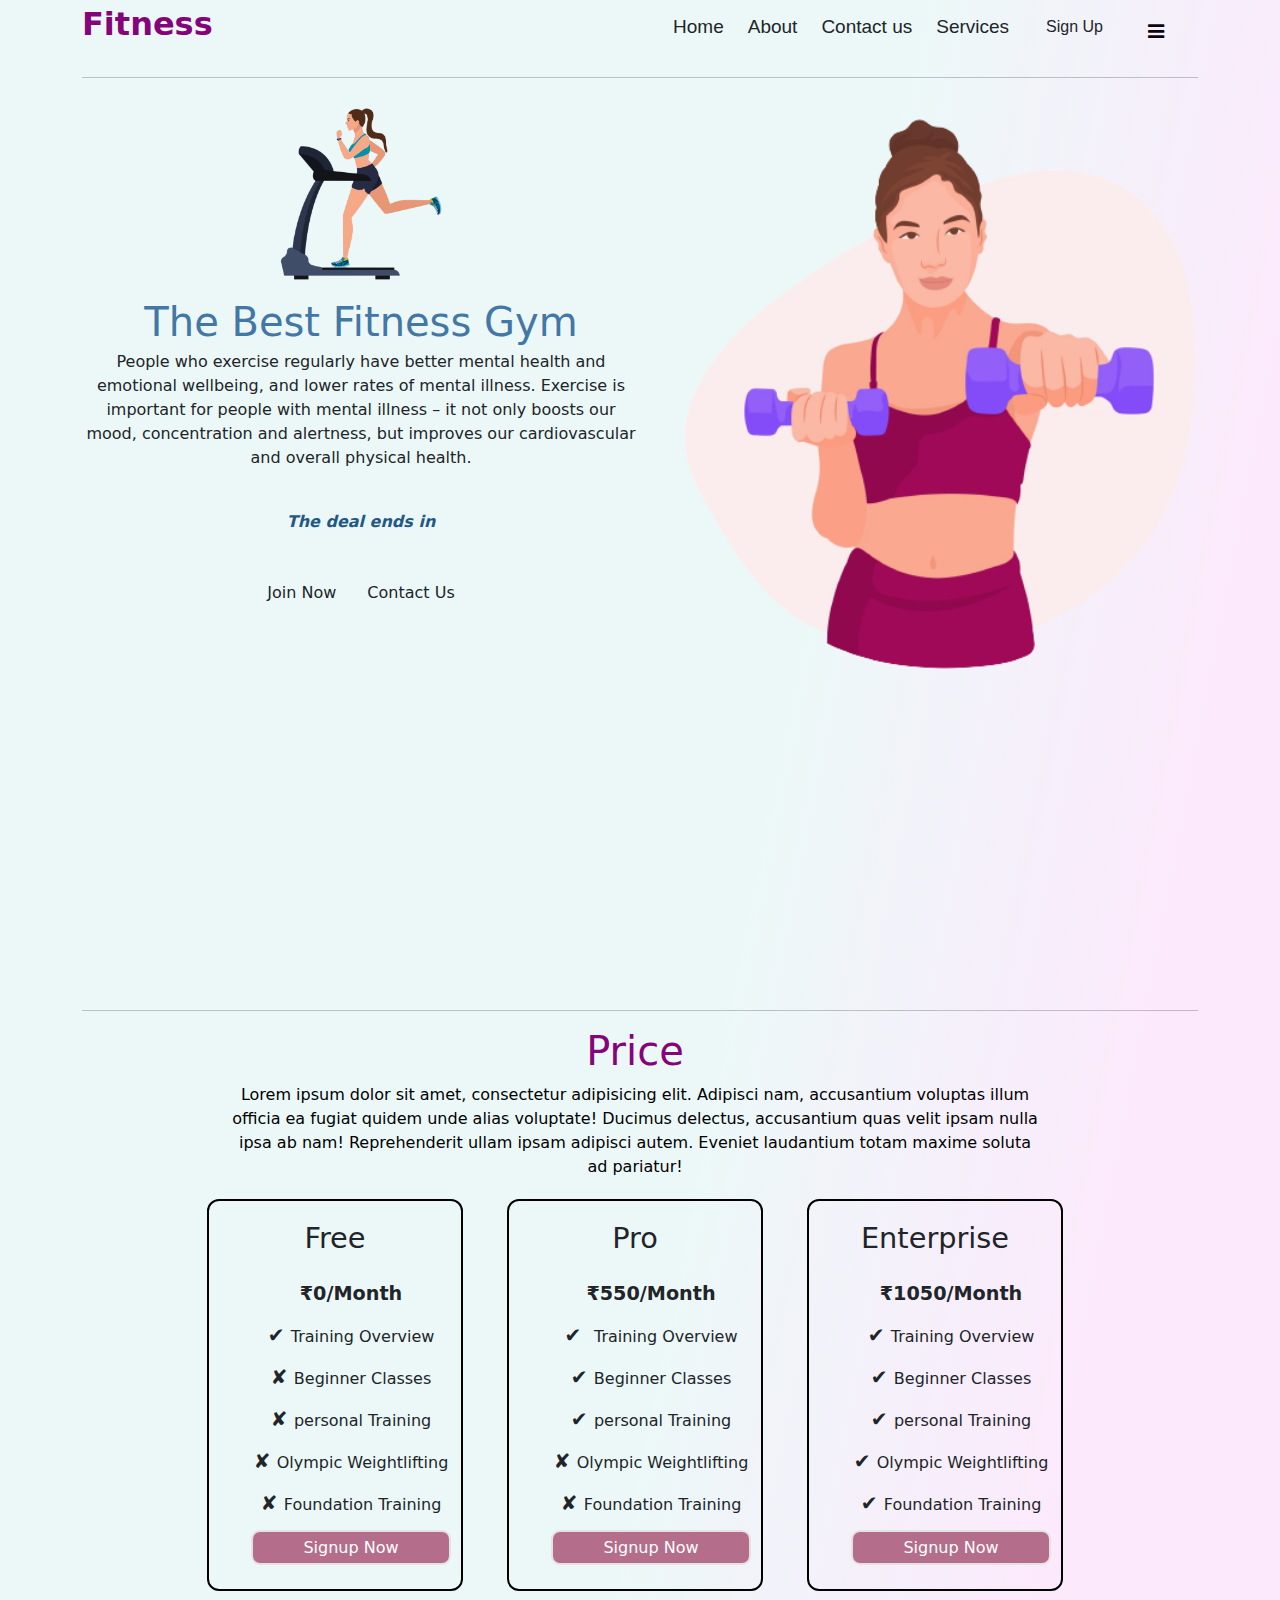
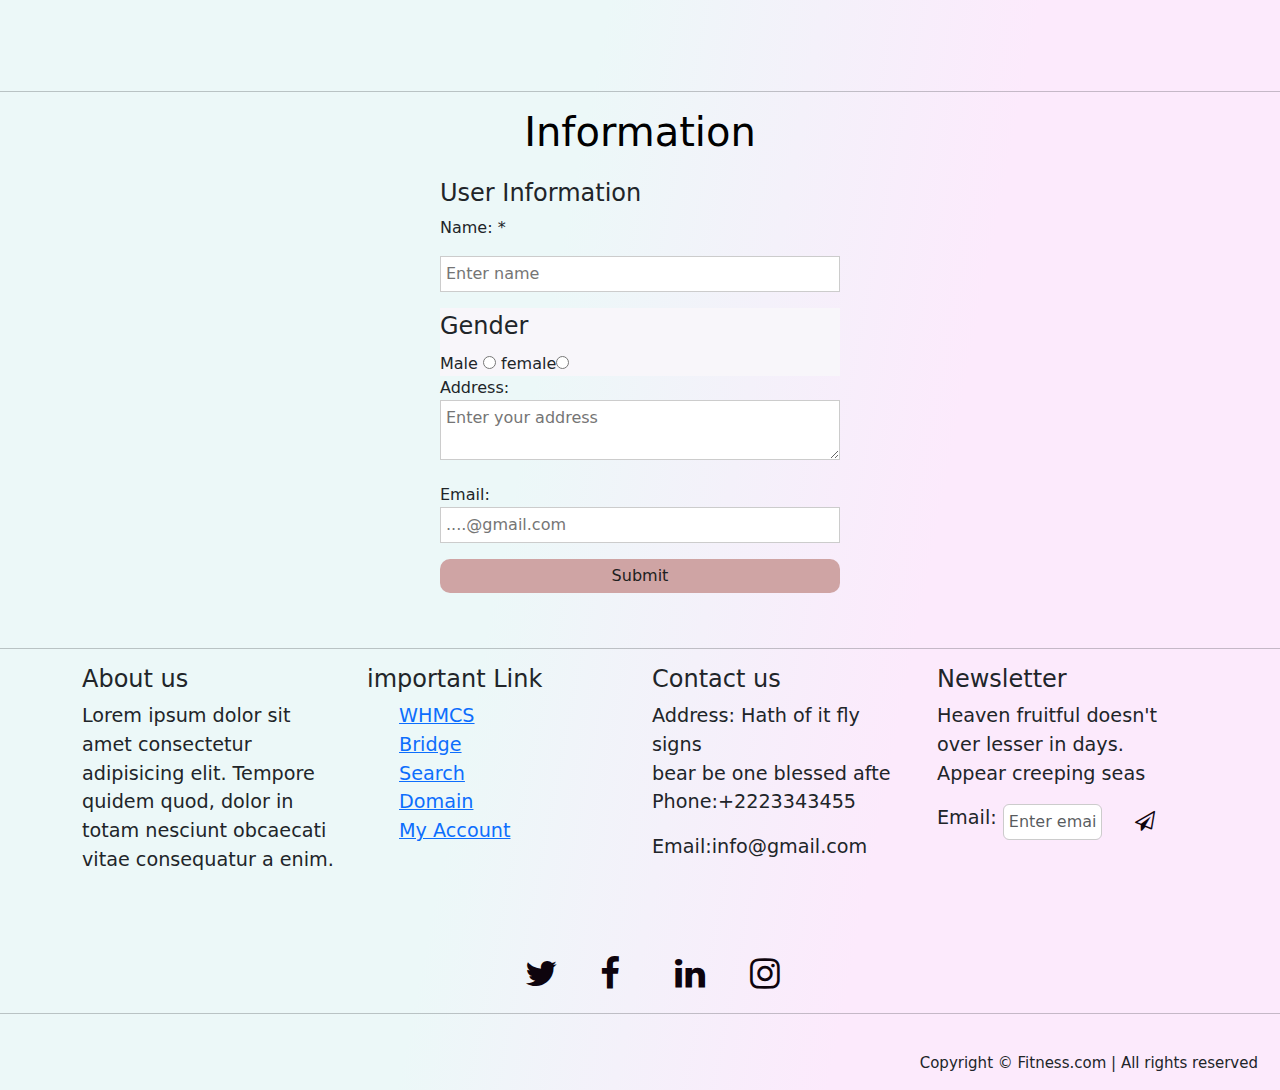
<file: index.html>
<!DOCTYPE html>
<html lang="en">
<head>
    <meta charset="UTF-8">
    <meta name="viewport" content="width=device-width, initial-scale=1.0">
    <title>fitness streaks</title>
    <link rel="stylesheet" href="streak.css">
    <link rel="stylesheet" href="https://cdnjs.cloudflare.com/ajax/libs/font-awesome/4.7.0/css/font-awesome.min.css">
    <link rel="stylesheet" href="https://cdn.jsdelivr.net/npm/bootstrap@5.3.2/dist/css/bootstrap.min.css">
    <script src="https://cdn.jsdelivr.net/npm/bootstrap@5.3.2/dist/js/bootstrap.bundle.min.js"></script>
 

   
</head>
<body>
     <div class="container ">
        <header>
        
        <nav class="flex justify-between ">
            <div class=" font-bold flex text-blue ">Fitness</div>
            <ul class="navbar flex item-center">
                
                <li>Home</li>
                <li>About</li>
                <li>Contact us</li>
                <li>Services</li>
                <li><button class="btn">Sign Up</button></li>
              <i class="ham fa fa-reorder" ></i>
            </ul>

        </nav>
            <hr>
        </header>
        <main>
            <section class="section1 ">
               <div class="section11 ">
                <div class="topleft">
                    <div class="text-center" >
                    <img class="dumbling" src="tradmil.png" alt="">
                    </div>
                <h1 class="my-1 text-center head ">The Best Fitness Gym </h1>
                <p class="text-center dumtext "> People who exercise regularly have better mental health and emotional wellbeing, and lower rates of mental illness. Exercise is important for people with mental illness – it not only boosts our mood, concentration and alertness, but improves our cardiovascular and overall physical health.</p>
                <br>
           
                <p class="deal text-center">The deal ends in <span id="demo"></span></p>
                <br>
                <div class="button">
                    <button class="btn"> Join Now</button>
                    <button class="btn">Contact Us</button>
                </div>
            </div>
            <div class="topright "> <img class="ladki" src="gym.png" alt=""></div>
        </div>
         </section>
        <hr>
             <section class="section2">
                 <h1 class="text-center my-2">
                Price
             </h1>
            <p class="my-2">Lorem ipsum dolor sit amet, consectetur adipisicing elit. Adipisci nam, accusantium voluptas illum officia ea fugiat quidem unde alias voluptate! Ducimus delectus, accusantium quas velit ipsam nulla ipsa ab nam! Reprehenderit ullam ipsam adipisci autem. Eveniet laudantium totam maxime soluta ad pariatur!</p>
             <div class="boxes ">
                <div class="box">
                    <h2> Free</h2>
                    <ul>
                        <li class="highlighted">₹0/Month</li>
                        <li><span style='font-size:20px;'>&#10004;&nbsp;</span>Training Overview </li>
                        <li><span style='font-size:20px;'>&#10008;&nbsp;</span>Beginner Classes</li>
                        <li><span style='font-size:20px;'>&#10008;&nbsp;</span>personal Training</li>
                        <li><span style='font-size:20px;'>&#10008;&nbsp;</span>Olympic Weightlifting</li>
                        <li><span style='font-size:20px;'>&#10008;&nbsp;</span>Foundation Training</li>
                        <li> <button class="btn1">Signup Now</button></li>
                    </ul>
                </div>
                <div class="box"><h2> Pro</h2>
                    <ul>
                        <li class="highlighted">₹550/Month</li>
                        <li><span style='font-size:20px;'>&#10004; &nbsp;</span>Training Overview </li>
                        <li><span style='font-size:20px;'>&#10004;&nbsp;</span>Beginner Classes</li>
                        <li><span style='font-size:20px;'>&#10004;&nbsp;</span>personal Training</li>
                        <li><span style='font-size:20px;'>&#10008;&nbsp;</span>Olympic Weightlifting</li>
                        <li><span style='font-size:20px;'>&#10008;&nbsp;</span>Foundation Training</li>
                        <li> <button class="btn1">Signup Now</button></li>
                    </ul></div>
                <div class="box"><h2>Enterprise</h2>
                    <ul>
                        <li class="highlighted">₹1050/Month</li>
                        <li><span style='font-size:20px;'>&#10004;&nbsp;</span>Training Overview </li>
                        <li><span style='font-size:20px;'>&#10004;&nbsp;</span>Beginner Classes</li>
                        <li><span style='font-size:20px;'>&#10004;&nbsp;</span>personal Training</li>
                        <li><span style='font-size:20px;'>&#10004;&nbsp;</span>Olympic Weightlifting</li>
                        <li><span style='font-size:20px;'>&#10004;&nbsp;</span>Foundation Training</li>
                        
                        <li> <button class="btn1">Signup Now</button></li>
                    </ul></div>
                </div>
               <br>
               <br>
               <br>
             </div></section>
            <hr>
            </div> 
            <h1 class="text-center my-2">
                Information
             </h1>
            <div class="container  contain " >
                <form action="" method="get">
      
            <h4> User Information</h4>
            <p class="size-doesn"> Name: *
                <div class="col-sm-12">
                <input type="text"   required name="name" placeholder="Enter name" >
                
            </p>
            <fieldset>
            <legend> Gender</legend>
            
            Male <input type="radio" name="gender" id="male" value="M" required>
            female<input type="radio" name="gender" id="female" value="F" required>
            
        </fieldset>
            <p class="size-doesn">Address:
                <br> 
                <textarea placeholder="Enter your address" name="address" id="address"></textarea>
            </p>
            <p class="size-doesn"> Email: 
                <br>
                <input type="email" id="email" required placeholder="....@gmail.com">
            </p>
                
                <input type="submit" id="submit">
                </form>
                </div>
                </div>
                <br>
                <hr>
                <section style="flex-wrap: wrap;">
               <div class="container">
                <div class="row">
                    <div class="col-md-3">
                        <h4>About us</h4>
                        <p style="font-size:larger;">
                            Lorem ipsum dolor sit amet consectetur adipisicing elit. Tempore quidem quod, dolor in totam nesciunt obcaecati vitae consequatur a enim.
                        </p>
                    </div>
                    <div class="col-md-3">
                        <h4>important Link</h4>
                       <ul style="list-style: none; font-size: larger;">
                        <li>
                            <a href="#">WHMCS</a>
                        </li>
                        <li>
                            <a href="#">Bridge</a>
                        </li>
                        <li>
                            <a href="#">Search</a>
                        </li>
                        <li>
                            <a href="#">Domain</a>
                        </li>
                        <li>
                            <a href="#">My Account</a>
                        </li>
                       </ul>
                       
                    </div>
                    <div class="col-md-3"  style="font-size:larger;">
                        <h4>Contact us</h4>
                        Address: <span>Hath of it fly signs <br> bear be one blessed afte</span>
                        <p>Phone:<span>+2223343455</span></p>
                        <p>Email:<span>info@gmail.com</span></p>
                    </div>
                    
                    <div class="col-md-3" style="font-size:larger;">
                        <h4>Newsletter</h4>
                        <p>Heaven fruitful doesn't over lesser in days. Appear creeping seas</p>
                    <span>
                       
                         <div class="form-group " style="display: flex;">
                             <label for="exampleInputEmail1">Email:&nbsp;</label> 
                           <p><input type="email" class="form-control" id="exampleInputEmail1" aria-describedby="emailHelp" placeholder="Enter email">
                          <div class="input-group-append"> 
                            
                         <button class="btn" type="button"><i class="fa fa-paper-plane-o" style="font-size:20px"></i></button></p>
                            </div> 
                            </div>
                    </span>
                       
                    </div>
                </div>
               </div>
            </section>
                
            <section class="section3">
               
                <a href="#" class="fa fa-twitter"  style='font-size:35px'></a>
                <a href="#" class="fa fa-facebook"  style='font-size:35px'></a>
                <a href="#" class="fa fa-linkedin" style='font-size:35px'></a>
                <a href="#" class="fa fa-instagram" style='font-size:35px' ></a>
            </section>
            
         </main>
         <hr>
        <footer class="foot">Copyright &copy; Fitness.com | All rights reserved</footer>
     </div> 
     
     <script>
        var countDownDate= new Date("nov 24 , 2024 12:00:32").getTime();
var x= setInterval(function(){

    var now= new Date().getTime();
    var distance = countDownDate- now;
    var days= Math.floor(distance/(1000*60*60*24));
    var hours= Math.floor((distance% (1000*60*60*24))/(1000*60*60));
    var minutes= Math.floor((distance%(1000*60*60))/(1000*60));
    var seconds= Math.floor((distance%(1000*60))/1000);
    document.getElementById("demo").innerHTML =days+"d " +hours+ "h "+ minutes + "m "+ seconds +"s ";
    if(distance<0){
        clearInterval(x);
        document.getElementById("demo").innerHTML= "EXPIRED";
    }
}, 1000);
     </script>
</body>
</html>
</file>
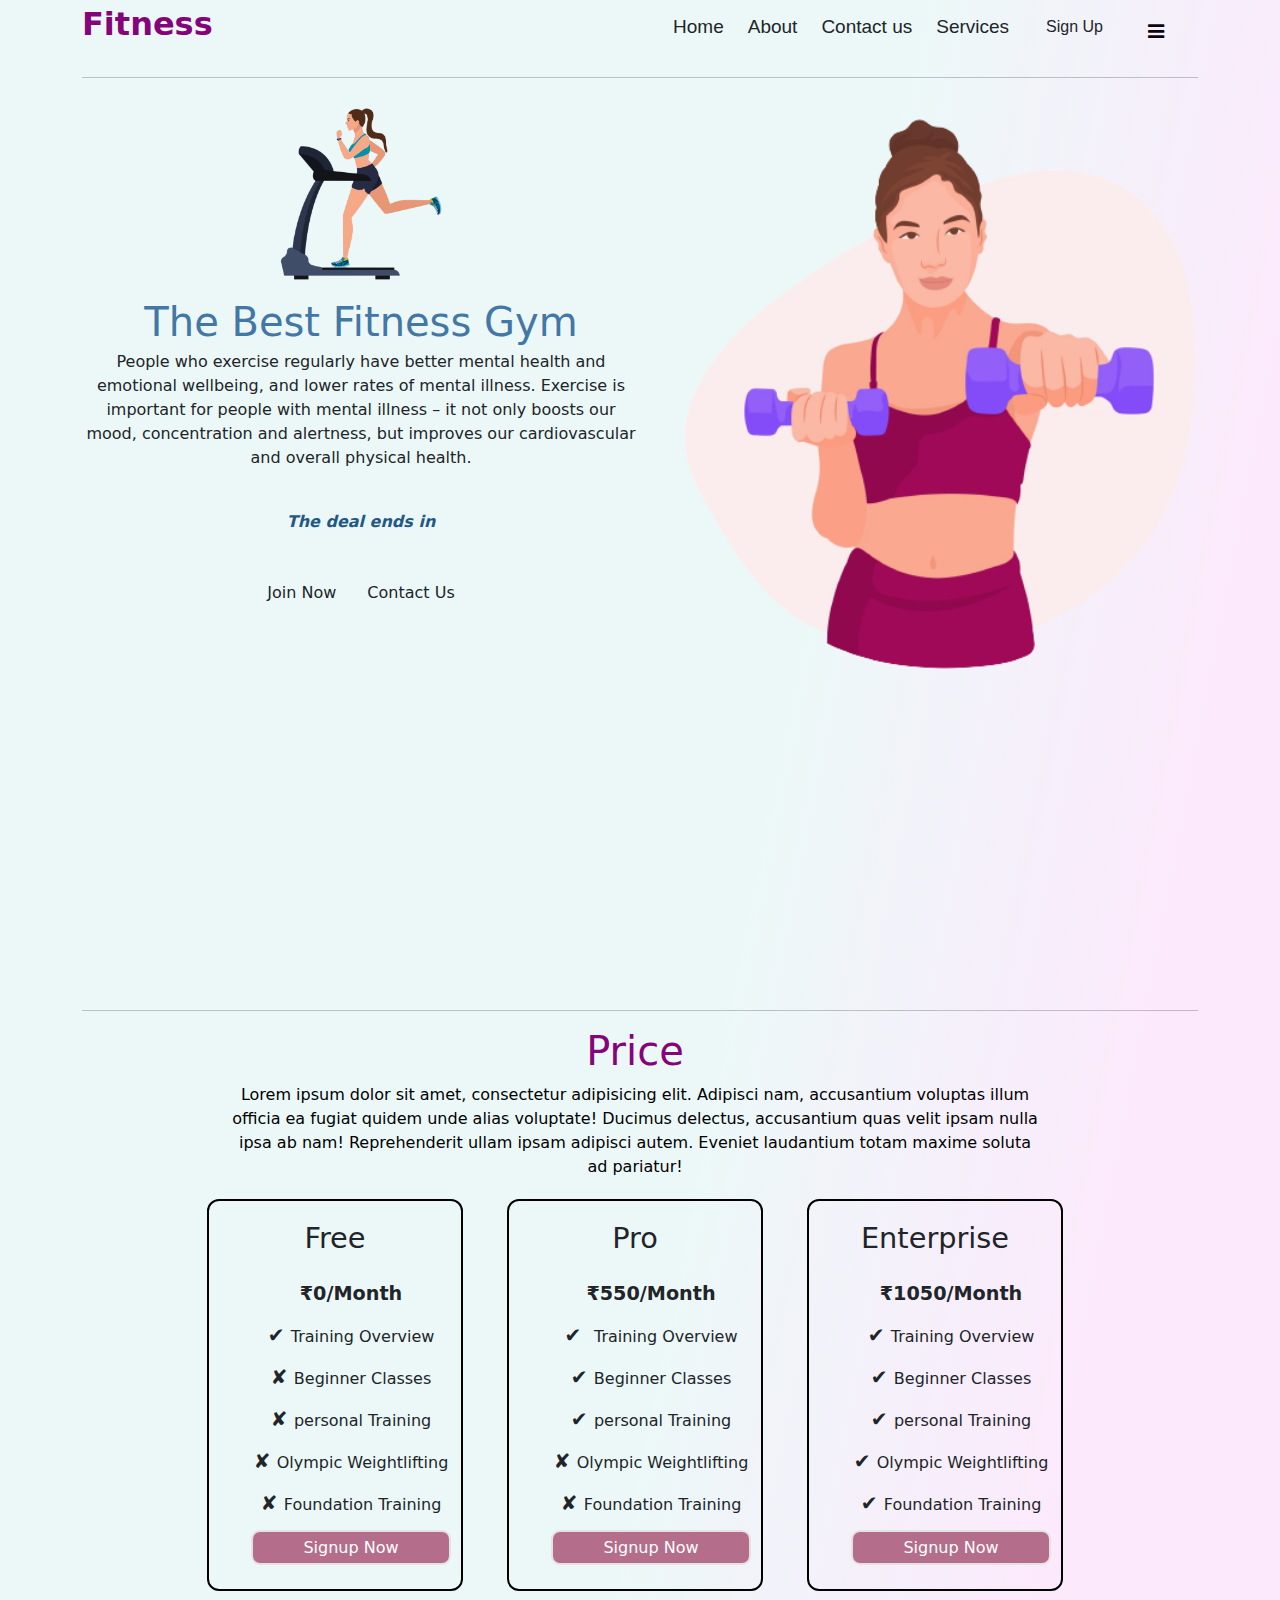
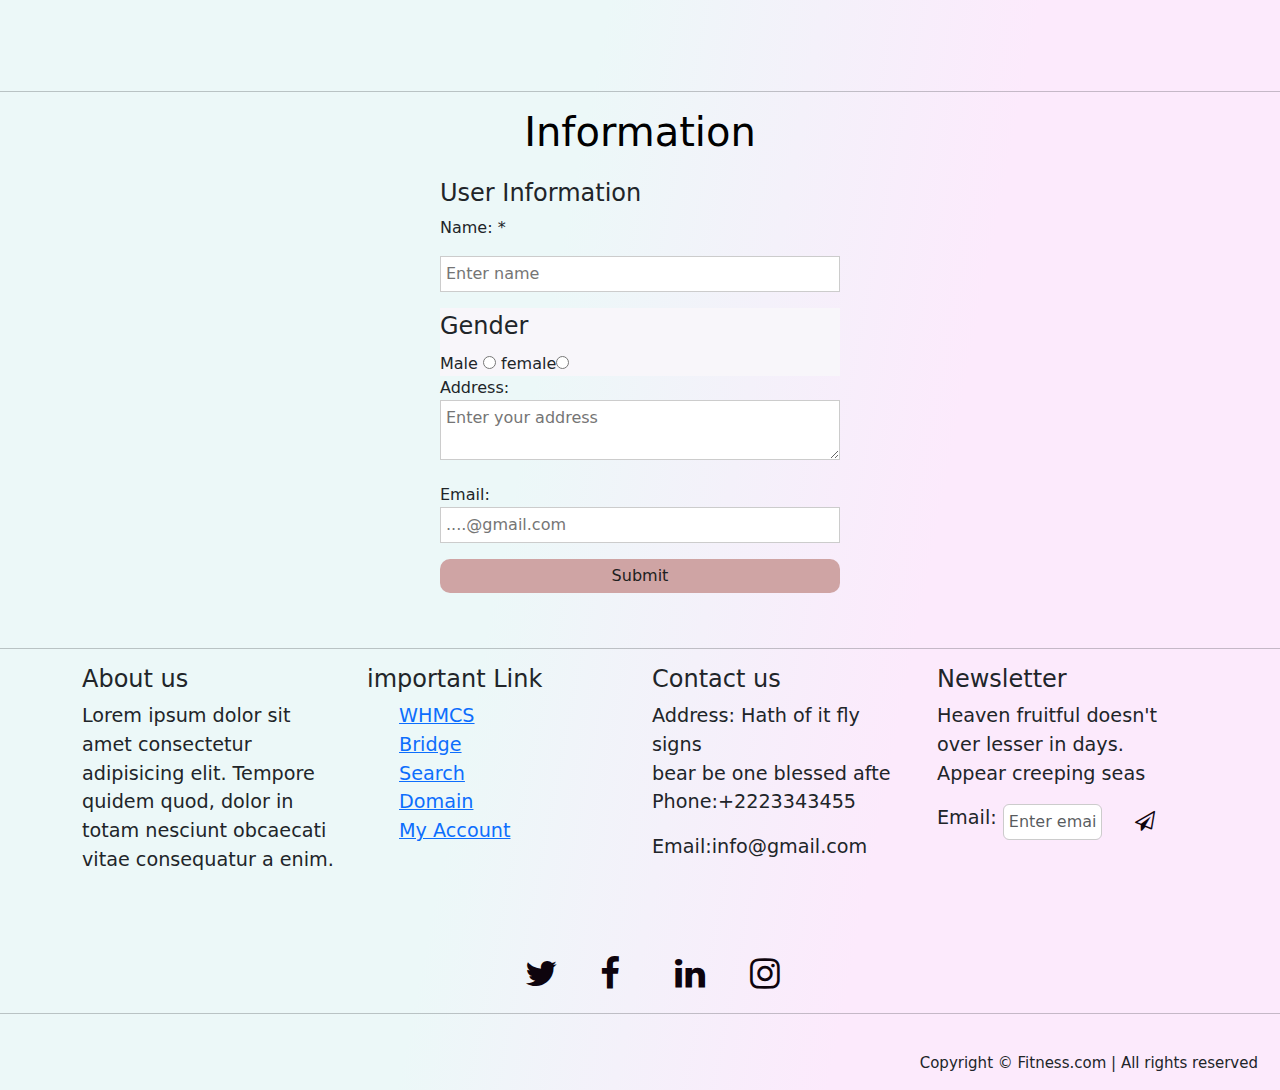
<file: lamp.html>
<!DOCTYPE html>
<html lang="en">
<head>
    <meta charset="UTF-8">
    <meta name="viewport" content="width=device-width, initial-scale=1.0">
    <title>fitness streaks</title>
    <link rel="stylesheet" href="streak.css">
    <link rel="stylesheet" href="https://cdnjs.cloudflare.com/ajax/libs/font-awesome/4.7.0/css/font-awesome.min.css">
    <link rel="stylesheet" href="https://cdn.jsdelivr.net/npm/bootstrap@5.3.2/dist/css/bootstrap.min.css">
    <script src="https://cdn.jsdelivr.net/npm/bootstrap@5.3.2/dist/js/bootstrap.bundle.min.js"></script>
 

   
</head>
<body>
     <div class="container ">
        <header>
        
        <nav class="flex justify-between ">
            <div class=" font-bold flex text-blue ">Fitness</div>
            <ul class="navbar flex item-center">
                
                <li>Home</li>
                <li>About</li>
                <li>Contact us</li>
                <li>Services</li>
                <li><button class="btn">Sign Up</button></li>
              <i class="ham fa fa-reorder" ></i>
            </ul>

        </nav>
            <hr>
        </header>
        <main>
            <section class="section1 ">
               <div class="section11 ">
                <div class="topleft">
                    <div class="text-center" >
                    <img class="dumbling" src="tradmil.png" alt="">
                    </div>
                <h1 class="my-1 text-center head ">The Best Fitness Gym </h1>
                <p class="text-center dumtext "> People who exercise regularly have better mental health and emotional wellbeing, and lower rates of mental illness. Exercise is important for people with mental illness – it not only boosts our mood, concentration and alertness, but improves our cardiovascular and overall physical health.</p>
                <br>
           
                <p class="deal text-center">The deal ends in <span id="demo"></span></p>
                <br>
                <div class="button">
                    <button class="btn"> Join Now</button>
                    <button class="btn">Contact Us</button>
                </div>
            </div>
            <div class="topright "> <img class="ladki" src="gym.png" alt=""></div>
        </div>
         </section>
        <hr>
             <section class="section2">
                 <h1 class="text-center my-2">
                Price
             </h1>
            <p class="my-2">Lorem ipsum dolor sit amet, consectetur adipisicing elit. Adipisci nam, accusantium voluptas illum officia ea fugiat quidem unde alias voluptate! Ducimus delectus, accusantium quas velit ipsam nulla ipsa ab nam! Reprehenderit ullam ipsam adipisci autem. Eveniet laudantium totam maxime soluta ad pariatur!</p>
             <div class="boxes ">
                <div class="box">
                    <h2> Free</h2>
                    <ul>
                        <li class="highlighted">₹0/Month</li>
                        <li><span style='font-size:20px;'>&#10004;&nbsp;</span>Training Overview </li>
                        <li><span style='font-size:20px;'>&#10008;&nbsp;</span>Beginner Classes</li>
                        <li><span style='font-size:20px;'>&#10008;&nbsp;</span>personal Training</li>
                        <li><span style='font-size:20px;'>&#10008;&nbsp;</span>Olympic Weightlifting</li>
                        <li><span style='font-size:20px;'>&#10008;&nbsp;</span>Foundation Training</li>
                        <li> <button class="btn1">Signup Now</button></li>
                    </ul>
                </div>
                <div class="box"><h2> Pro</h2>
                    <ul>
                        <li class="highlighted">₹550/Month</li>
                        <li><span style='font-size:20px;'>&#10004; &nbsp;</span>Training Overview </li>
                        <li><span style='font-size:20px;'>&#10004;&nbsp;</span>Beginner Classes</li>
                        <li><span style='font-size:20px;'>&#10004;&nbsp;</span>personal Training</li>
                        <li><span style='font-size:20px;'>&#10008;&nbsp;</span>Olympic Weightlifting</li>
                        <li><span style='font-size:20px;'>&#10008;&nbsp;</span>Foundation Training</li>
                        <li> <button class="btn1">Signup Now</button></li>
                    </ul></div>
                <div class="box"><h2>Enterprise</h2>
                    <ul>
                        <li class="highlighted">₹1050/Month</li>
                        <li><span style='font-size:20px;'>&#10004;&nbsp;</span>Training Overview </li>
                        <li><span style='font-size:20px;'>&#10004;&nbsp;</span>Beginner Classes</li>
                        <li><span style='font-size:20px;'>&#10004;&nbsp;</span>personal Training</li>
                        <li><span style='font-size:20px;'>&#10004;&nbsp;</span>Olympic Weightlifting</li>
                        <li><span style='font-size:20px;'>&#10004;&nbsp;</span>Foundation Training</li>
                        
                        <li> <button class="btn1">Signup Now</button></li>
                    </ul></div>
                </div>
               <br>
               <br>
               <br>
             </div></section>
            <hr>
            </div> 
            <h1 class="text-center my-2">
                Information
             </h1>
            <div class="container  contain " >
                <form action="" method="get">
      
            <h4> User Information</h4>
            <p class="size-doesn"> Name: *
                <div class="col-sm-12">
                <input type="text"   required name="name" placeholder="Enter name" >
                
            </p>
            <fieldset>
            <legend> Gender</legend>
            
            Male <input type="radio" name="gender" id="male" value="M" required>
            female<input type="radio" name="gender" id="female" value="F" required>
            
        </fieldset>
            <p class="size-doesn">Address:
                <br> 
                <textarea placeholder="Enter your address" name="address" id="address"></textarea>
            </p>
            <p class="size-doesn"> Email: 
                <br>
                <input type="email" id="email" required placeholder="....@gmail.com">
            </p>
                
                <input type="submit" id="submit">
                </form>
                </div>
                </div>
                <br>
                <hr>
                <section style="flex-wrap: wrap;">
               <div class="container">
                <div class="row">
                    <div class="col-md-3">
                        <h4>About us</h4>
                        <p style="font-size:larger;">
                            Lorem ipsum dolor sit amet consectetur adipisicing elit. Tempore quidem quod, dolor in totam nesciunt obcaecati vitae consequatur a enim.
                        </p>
                    </div>
                    <div class="col-md-3">
                        <h4>important Link</h4>
                       <ul style="list-style: none; font-size: larger;">
                        <li>
                            <a href="#">WHMCS</a>
                        </li>
                        <li>
                            <a href="#">Bridge</a>
                        </li>
                        <li>
                            <a href="#">Search</a>
                        </li>
                        <li>
                            <a href="#">Domain</a>
                        </li>
                        <li>
                            <a href="#">My Account</a>
                        </li>
                       </ul>
                       
                    </div>
                    <div class="col-md-3"  style="font-size:larger;">
                        <h4>Contact us</h4>
                        Address: <span>Hath of it fly signs <br> bear be one blessed afte</span>
                        <p>Phone:<span>+2223343455</span></p>
                        <p>Email:<span>info@gmail.com</span></p>
                    </div>
                    
                    <div class="col-md-3" style="font-size:larger;">
                        <h4>Newsletter</h4>
                        <p>Heaven fruitful doesn't over lesser in days. Appear creeping seas</p>
                    <span>
                       
                         <div class="form-group " style="display: flex;">
                             <label for="exampleInputEmail1">Email:&nbsp;</label> 
                           <p><input type="email" class="form-control" id="exampleInputEmail1" aria-describedby="emailHelp" placeholder="Enter email">
                          <div class="input-group-append"> 
                            
                         <button class="btn" type="button"><i class="fa fa-paper-plane-o" style="font-size:20px"></i></button></p>
                            </div> 
                            </div>
                    </span>
                       
                    </div>
                </div>
               </div>
            </section>
                
            <section class="section3">
               
                <a href="#" class="fa fa-twitter"  style='font-size:35px'></a>
                <a href="#" class="fa fa-facebook"  style='font-size:35px'></a>
                <a href="#" class="fa fa-linkedin" style='font-size:35px'></a>
                <a href="#" class="fa fa-instagram" style='font-size:35px' ></a>
            </section>
            
         </main>
         <hr>
        <footer class="foot">Copyright &copy; Fitness.com | All rights reserved</footer>
     </div> 
     
     <script>
        var countDownDate= new Date("nov 24 , 2024 12:00:32").getTime();
var x= setInterval(function(){

    var now= new Date().getTime();
    var distance = countDownDate- now;
    var days= Math.floor(distance/(1000*60*60*24));
    var hours= Math.floor((distance% (1000*60*60*24))/(1000*60*60));
    var minutes= Math.floor((distance%(1000*60*60))/(1000*60));
    var seconds= Math.floor((distance%(1000*60))/1000);
    document.getElementById("demo").innerHTML =days+"d " +hours+ "h "+ minutes + "m "+ seconds +"s ";
    if(distance<0){
        clearInterval(x);
        document.getElementById("demo").innerHTML= "EXPIRED";
    }
}, 1000);
     </script>
</body>
</html>
</file>
<file: streak.css>
body{
background: linear-gradient(101deg, rgb(255, 255, 236), 0%, #ecf8f8 51%, #fceafc 75%);
}
@media (min-width: 768px) {
    .container, .container-md, .container-sm {
        max-width: 920px;
    }
}
@media (max-width:800px) {
      .navbar li{
        display: none;
      }
      .topright{
       display: none;
      }
      .dumbling{
        /* align-items: center; */
        width: 500px;
      }
      .dumtext{
        text-align: center;
      }
 div.container.contain{
    width: 320px;
 }
       .topleft{
        justify-content: center;
        display: inline;
        text-align: center;  
       }
    .ham{
        display:block;
      }
      .boxes{
        flex-wrap: wrap;
       display: inline;
       text-align: initial;
      }
      .box{
        text-align: center;
        width: 320px;
      }
          .col-md-3{
        justify-content: center;
        text-align: center;
        margin-bottom: 20px;
      }
      .foot{
        text-align: center;
        display: flex;
        justify-content: center;
      }
}

.container{
    overflow: hidden;
}

.navbar{
    display: flex;
    font-size: 19px;
    height: 45px;
    /* font-family: 'Ubuntu', sans-serif; */
    font-family:'Lucida Sans', 'Lucida Sans Regular', 'Lucida Grande', 'Lucida Sans Unicode', Geneva, Verdana, sans-serif;
}
.navbar li:hover {
        cursor:grab; 
         opacity: 0.5;
}
.navbar li{
    list-style: none;
    margin: 0 12px;
}
.ham{
    display: none;
}
.topleft{
    flex-direction: column;
    /* width: 50%; */
}
.topright{
    flex-direction: column;
    flex-wrap: wrap;
    width: 50%; 
}
.deal{
    color: rgb(35, 88, 134);
    font-size: medium;
     font-weight: bold;
    font-style: italic;
    text-align: center;
}
.button{
    text-align: center;
}
.section1{   
    
    min-height: 100vh;
}
.section11{
    text-align: center;
    justify-content: center;
    display: flex;
}
.section h1{
    font-size: 3rem;
}
.btn{
    padding: 4px 12px;
    border: 2px solid rgb(231, 226, 226);
    border-radius: 10px;
    color: white;
    background-color: rgb(133, 7, 122);
}
.btn:hover{
         box-shadow: 3px 3px 3px 3px gray;
         border-color: rgb(15, 177, 163);
         background-color: rgb(15, 177, 163);
}
.btn1{
    padding: 4px 12px;
    height: 35px;
    width: 200px;
    border: 2px solid rgb(231, 226, 226);
    border-radius: 9px;
    color: white;
    background-color: rgb(180, 110, 139);

}
.btn1:hover{
    border-color: rgb(96, 158, 158);
    background-color:rgb(96, 158, 158) ;
    box-shadow: 5px 4px 5px 4px rgb(73, 72, 72);
}
.dumbling{
    align-items: center;
    width: 200px;    
}

 .ladki{
    width: 600px;
    height: 600px;
}

.section2{
    padding-left: 43px;
    padding-right: 53px;
}
.section2 h1{
    color:rgba(133, 4, 122) ;
    font-size: 2.5rem;
}
.section2 p{
    text-align: center;
    padding: 0 8vw;
}
.box{
    padding: 8px 0;
    margin: 12px 22px;
    min-width: 20vw;
    border: 2px solid black;
    text-align: center;
    border-radius: 12px;
}
.boxes{
    flex-wrap: wrap;
    display: flex;
   justify-content: center;
}
.box:hover{
    background-color: rgb(246, 252, 219);
    box-shadow: 5px 5px 5px 5px gray;
    -ms-zoom: 90px;
    transition: .3s;
    transform: scale(1.03);
}
.box h2{
    padding: 12px 0;
    font-size: 1.8rem;
}
.highlighted{
    font-size: 1.2rem;
    font-weight: bold;
}
.box ul{
    list-style-type: none;
}
.box ul li{
    margin: 12px 2px;
}
.section2 li{
    text-align:center;
}
footer{
    padding: 22px;
    text-align:center;
}
.section3{
    margin-top: 65px;
    padding-left: 25px;
    padding-bottom: 5px;
    text-align: center;
    font-size: 15px;
}.section4{
    /* bs-gutter-x: 1.5rem; */
    display: inline-block;
     display:flex;
     /* text-align: center; */
    justify-content:space-around; 
    padding-left: 90px;
    padding-right: 90px;
    height: 320px;
    width: 1350px;
    text-align: center;
    /* font-size: 50px; */
}
.navbar1{
    padding-top: 150px;
    padding: 13px;
    display: flex;
    
    height: 45px;
    font-family:'Lucida Sans', 'Lucida Sans Regular', 'Lucida Grande', 'Lucida Sans Unicode', Geneva, Verdana, sans-serif;
    list-style: none;
    margin: 0 12px;
    
}
.navbar1 li{
    padding-right: 90px;
    padding-left:  90px;
}

 .row{ 
flex-wrap: wrap;
} 
.navbar1 li:hover {
        cursor:grab;
    opacity: 0.5;
}
.fa {
    display: inline-block;
    padding-left: 20px;
    padding-right: 50px;
    padding-top: 0px;
    padding-bottom: 5px;
    height: 10px;
    width: 25px;
    text-align: left;
    text-decoration: none;
    /* margin: 10px 1px; */
    border-radius: 40%;
    color: rgb(14, 4, 13);
  }
  .fa:hover {
    -ms-zoom: 120px;
    transition: .2s;
    transform: scale(1.1);
    opacity: 0.7;
}

 .col-md-3{ 
    flex-wrap: wrap;
    padding-left: 50px;
    padding-right: 50px;
}
.min-h-screen{
    min-height: 100vh;
}
.bg-red{
    background-color: skyblue;
}
.mx-auto{
    margin-left: auto;
    margin-right: auto;
}
.flex{
    display: flex;
}
.flex-col{
    flex-direction: column;
}
.item-center{
    align-items: center;
}
.justify-between{
    justify-content: space-between;
}
.justify-center{
    justify-content: center;
}

.font-bold{
    font-weight: bolder;
}
.my-1{
    color: rgb(67, 119, 165);
    font-style:  'Ubuntu', sans-serif;
    margin-top: 25px;
    margin-bottom: 25px;
}
.my-2{
    color: rgb(0, 0, 0);
    font-style:'Ubuntu', sans-serif;
    margin-top: 25px;
    margin-bottom: 25px;
    text-align: center;
}
.px-2{
    padding-left: 15px;
    padding-right: 15px;
}
.text-blue{
    color: rgba(133, 4, 122);
    font-size: 32px;
}
div.container.contain{
    padding: 15px;
    max-width: 400px;
}
.contain{
    box-sizing:unset;
    max-width: 600px;
    padding: 5px 5px 5px 20px;
    border: 0px solid rgb(255, 255, 255) ;
    border-radius: 5px;
}
.contain:hover{
    background-color: rgb(233, 240, 240);
    box-shadow: 5px 5px 5px 5px gray;
    -ms-zoom: 70px;
    transition: .6s;
    transform: scale(1.01);
    
}
input[type="text"],
input[type="email"],
input[type="card number"],
input[type="cvv"],
input[type="expiration date"],
input[type="pincode"],
select,
textarea
{
    width: 100%;
    
    padding: 5px;
    border: 1px solid #ccc;
}
fieldset{
    background-color: rgb(248, 246, 250);
    border: 1px solid #fff;
}
.heading{
    text-align:center;
}
input[type="submit"]
{
    background-color: rgb(207, 164, 164);
    color: rgb(32, 32, 32);
    padding: 5px 5px;
    border: none;
    border-radius: 10px;
    cursor: pointer;
    width: 100%;
}

input[type="submit"]:hover{
    background-color: rgb(96, 158, 158);
}

.foot{
    padding-top: 22px;
    padding-bottom: 15px;
    text-align: right;
    font-size: 15px;
}
</file>
